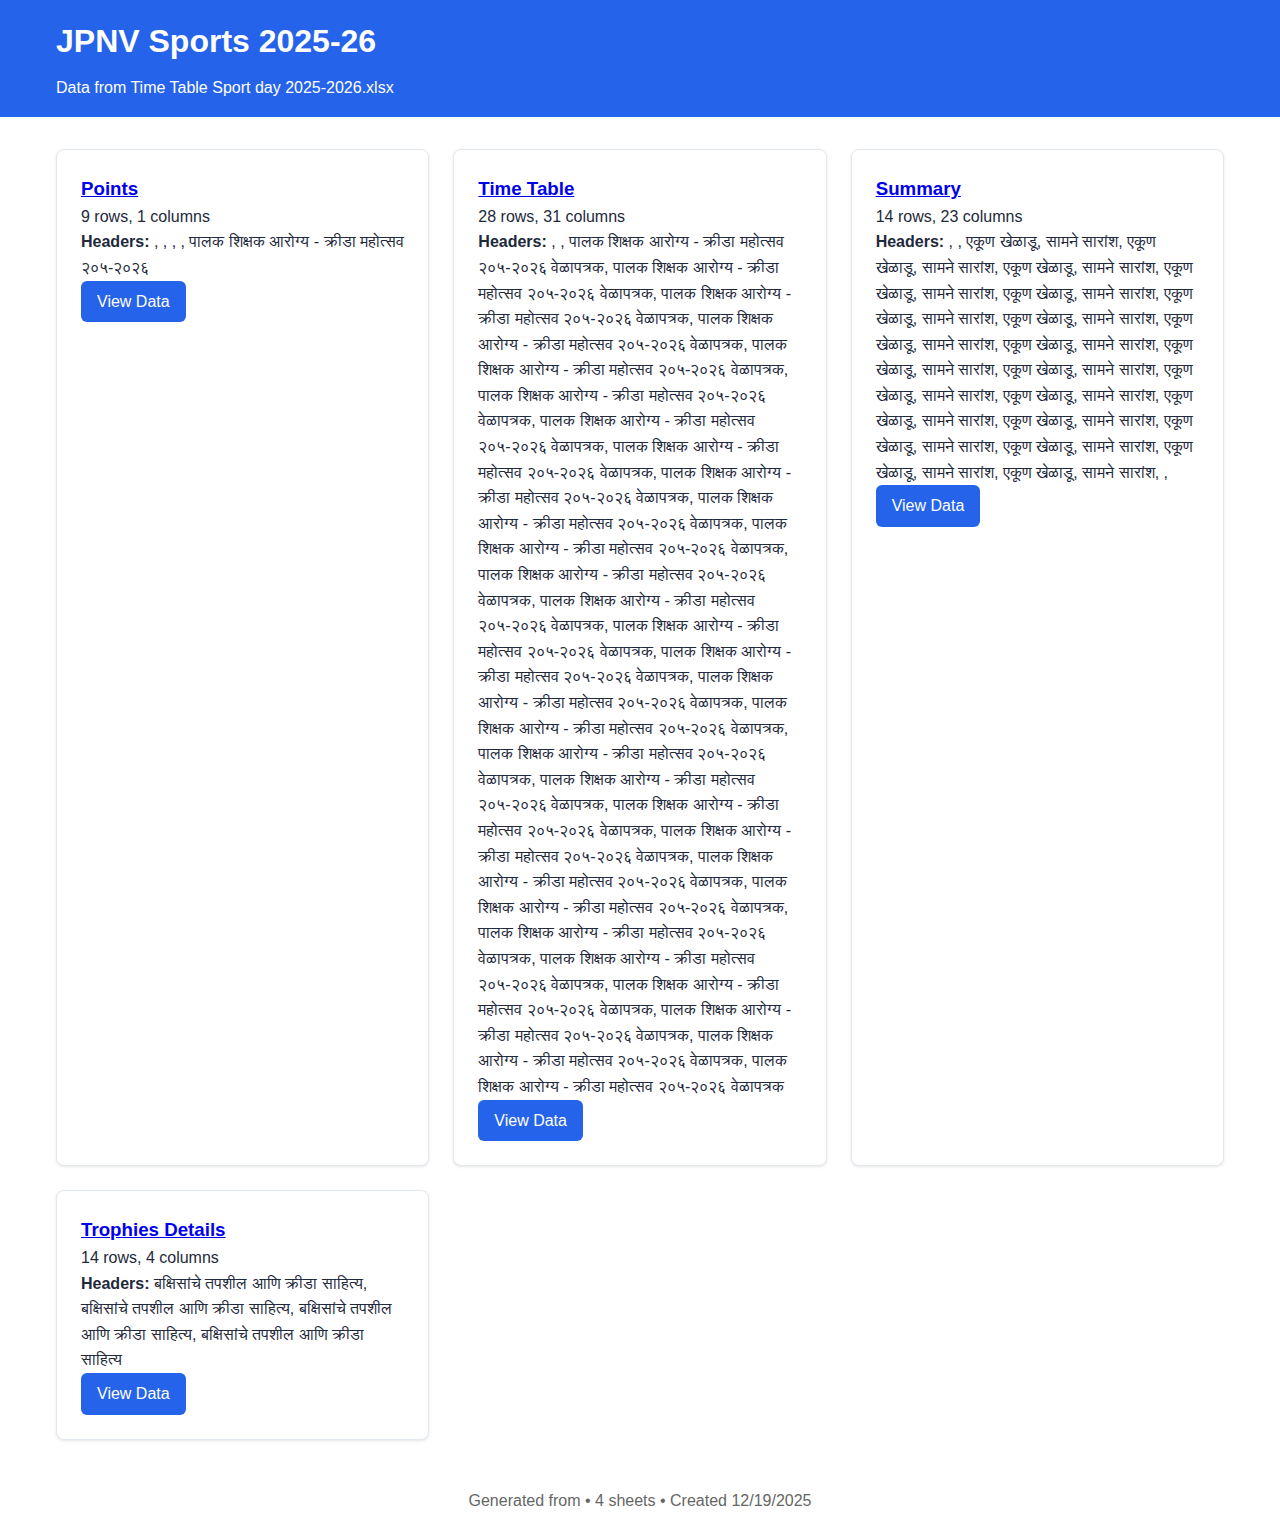
<file: index.html>
<!DOCTYPE html>
<html lang="en">
<head>
    <meta charset="UTF-8">
    <meta name="viewport" content="width=device-width, initial-scale=1.0">
    <title>JPNV Sports 2025-26</title>
    <link rel="stylesheet" href="assets/style.css">
    <link rel="manifest" href="manifest.json">
    
</head>
<body>

    <header>
        <div class="container">
            <h1>JPNV Sports 2025-26</h1>
            <p>Data from Time Table Sport day 2025-2026.xlsx</p>
            
        </div>
    </header>
    
    <div class="container" id="main-content">
        <div class="nav-grid">
            <div class="nav-card">
                <h3><a href="points.html">Points</a></h3>
                <p>9 rows, 1 columns</p>
                <p><strong>Headers:</strong> , , , , पालक शिक्षक आरोग्य - क्रीडा महोत्सव २०५-२०२६</p>
                <a href="points.html" class="btn">View Data</a>
            </div>
            <div class="nav-card">
                <h3><a href="time-table.html">Time Table</a></h3>
                <p>28 rows, 31 columns</p>
                <p><strong>Headers:</strong> , , पालक शिक्षक आरोग्य - क्रीडा महोत्सव २०५-२०२६
वेळापत्रक, पालक शिक्षक आरोग्य - क्रीडा महोत्सव २०५-२०२६
वेळापत्रक, पालक शिक्षक आरोग्य - क्रीडा महोत्सव २०५-२०२६
वेळापत्रक, पालक शिक्षक आरोग्य - क्रीडा महोत्सव २०५-२०२६
वेळापत्रक, पालक शिक्षक आरोग्य - क्रीडा महोत्सव २०५-२०२६
वेळापत्रक, पालक शिक्षक आरोग्य - क्रीडा महोत्सव २०५-२०२६
वेळापत्रक, पालक शिक्षक आरोग्य - क्रीडा महोत्सव २०५-२०२६
वेळापत्रक, पालक शिक्षक आरोग्य - क्रीडा महोत्सव २०५-२०२६
वेळापत्रक, पालक शिक्षक आरोग्य - क्रीडा महोत्सव २०५-२०२६
वेळापत्रक, पालक शिक्षक आरोग्य - क्रीडा महोत्सव २०५-२०२६
वेळापत्रक, पालक शिक्षक आरोग्य - क्रीडा महोत्सव २०५-२०२६
वेळापत्रक, पालक शिक्षक आरोग्य - क्रीडा महोत्सव २०५-२०२६
वेळापत्रक, पालक शिक्षक आरोग्य - क्रीडा महोत्सव २०५-२०२६
वेळापत्रक, पालक शिक्षक आरोग्य - क्रीडा महोत्सव २०५-२०२६
वेळापत्रक, पालक शिक्षक आरोग्य - क्रीडा महोत्सव २०५-२०२६
वेळापत्रक, पालक शिक्षक आरोग्य - क्रीडा महोत्सव २०५-२०२६
वेळापत्रक, पालक शिक्षक आरोग्य - क्रीडा महोत्सव २०५-२०२६
वेळापत्रक, पालक शिक्षक आरोग्य - क्रीडा महोत्सव २०५-२०२६
वेळापत्रक, पालक शिक्षक आरोग्य - क्रीडा महोत्सव २०५-२०२६
वेळापत्रक, पालक शिक्षक आरोग्य - क्रीडा महोत्सव २०५-२०२६
वेळापत्रक, पालक शिक्षक आरोग्य - क्रीडा महोत्सव २०५-२०२६
वेळापत्रक, पालक शिक्षक आरोग्य - क्रीडा महोत्सव २०५-२०२६
वेळापत्रक, पालक शिक्षक आरोग्य - क्रीडा महोत्सव २०५-२०२६
वेळापत्रक, पालक शिक्षक आरोग्य - क्रीडा महोत्सव २०५-२०२६
वेळापत्रक, पालक शिक्षक आरोग्य - क्रीडा महोत्सव २०५-२०२६
वेळापत्रक, पालक शिक्षक आरोग्य - क्रीडा महोत्सव २०५-२०२६
वेळापत्रक, पालक शिक्षक आरोग्य - क्रीडा महोत्सव २०५-२०२६
वेळापत्रक, पालक शिक्षक आरोग्य - क्रीडा महोत्सव २०५-२०२६
वेळापत्रक, पालक शिक्षक आरोग्य - क्रीडा महोत्सव २०५-२०२६
वेळापत्रक</p>
                <a href="time-table.html" class="btn">View Data</a>
            </div>
            <div class="nav-card">
                <h3><a href="summary.html">Summary</a></h3>
                <p>14 rows, 23 columns</p>
                <p><strong>Headers:</strong> , , एकूण खेळाडू, सामने सारांश, एकूण खेळाडू, सामने सारांश, एकूण खेळाडू, सामने सारांश, एकूण खेळाडू, सामने सारांश, एकूण खेळाडू, सामने सारांश, एकूण खेळाडू, सामने सारांश, एकूण खेळाडू, सामने सारांश, एकूण खेळाडू, सामने सारांश, एकूण खेळाडू, सामने सारांश, एकूण खेळाडू, सामने सारांश, एकूण खेळाडू, सामने सारांश, एकूण खेळाडू, सामने सारांश, एकूण खेळाडू, सामने सारांश, एकूण खेळाडू, सामने सारांश, एकूण खेळाडू, सामने सारांश, एकूण खेळाडू, सामने सारांश, एकूण खेळाडू, सामने सारांश, एकूण खेळाडू, सामने सारांश, एकूण खेळाडू, सामने सारांश, , </p>
                <a href="summary.html" class="btn">View Data</a>
            </div>
            <div class="nav-card">
                <h3><a href="trophies-details.html">Trophies Details</a></h3>
                <p>14 rows, 4 columns</p>
                <p><strong>Headers:</strong> बक्षिसांचे तपशील आणि क्रीडा साहित्य, बक्षिसांचे तपशील आणि क्रीडा साहित्य, बक्षिसांचे तपशील आणि क्रीडा साहित्य, बक्षिसांचे तपशील आणि क्रीडा साहित्य</p>
                <a href="trophies-details.html" class="btn">View Data</a>
            </div>
        </div>
        
        <footer style="margin-top: 3rem; text-align: center; color: #666;">
            <p>Generated from  • 4 sheets • Created 12/19/2025</p>
        </footer>
    </div>
    
    <script src="assets/script.js"></script>
</body>
</html>
</file>
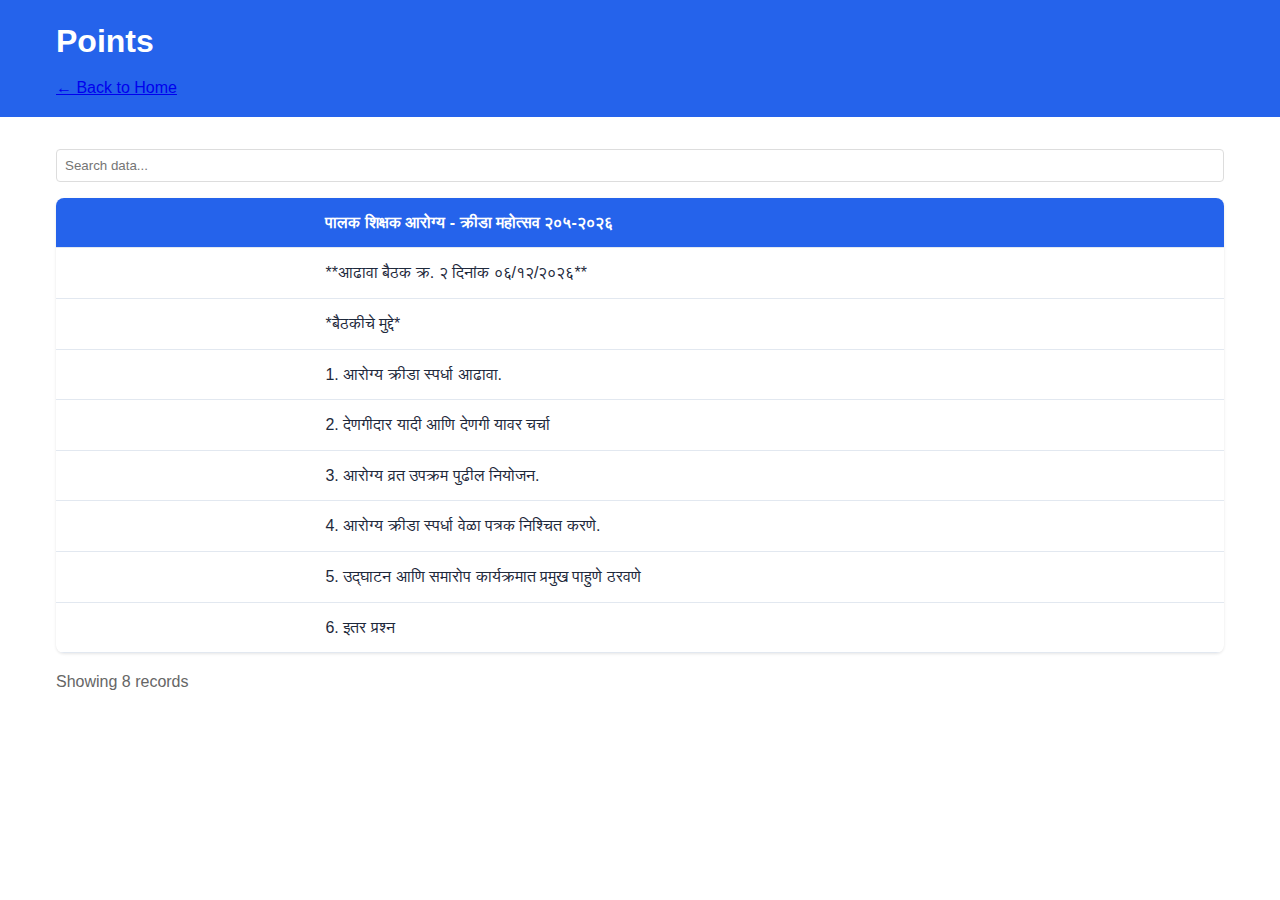
<file: points.html>
<!DOCTYPE html>
<html lang="en">
<head>
    <meta charset="UTF-8">
    <meta name="viewport" content="width=device-width, initial-scale=1.0">
    <title>Points</title>
    <link rel="stylesheet" href="assets/style.css">
    
</head>
<body>

    <header>
        <div class="container">
            <h1>Points</h1>
            <p><a href="index.html">← Back to Home</a></p>
            
        </div>
    </header>
    
    <div class="container" id="main-content">
        <div style="margin-bottom: 1rem;">
            <input type="text" id="search" placeholder="Search data..." style="width: 100%; padding: 0.5rem; border: 1px solid #ddd; border-radius: 4px;">
        </div>
        
        <table class="data-table" id="dataTable">
            <thead>
                <tr>
                    <th></th>
                    <th></th>
                    <th></th>
                    <th></th>
                    <th>पालक शिक्षक आरोग्य - क्रीडा महोत्सव २०५-२०२६</th>
                </tr>
            </thead>
            <tbody>
                <tr>
                    <td></td>
                    <td></td>
                    <td></td>
                    <td></td>
                    <td>**आढावा  बैठक क्र. २  दिनांक ०६/१२/२०२६**</td>
                </tr>
                <tr>
                    <td></td>
                    <td></td>
                    <td></td>
                    <td></td>
                    <td>*बैठकीचे मुद्दे*</td>
                </tr>
                <tr>
                    <td></td>
                    <td></td>
                    <td></td>
                    <td></td>
                    <td>1. आरोग्य क्रीडा स्पर्धा आढावा. </td>
                </tr>
                <tr>
                    <td></td>
                    <td></td>
                    <td></td>
                    <td></td>
                    <td>2. देणगीदार यादी आणि देणगी यावर चर्चा </td>
                </tr>
                <tr>
                    <td></td>
                    <td></td>
                    <td></td>
                    <td></td>
                    <td>3. आरोग्य व्रत उपक्रम पुढील नियोजन.</td>
                </tr>
                <tr>
                    <td></td>
                    <td></td>
                    <td></td>
                    <td></td>
                    <td>4. आरोग्य क्रीडा स्पर्धा वेळा पत्रक निश्चित करणे. </td>
                </tr>
                <tr>
                    <td></td>
                    <td></td>
                    <td></td>
                    <td></td>
                    <td>5. उद्घाटन आणि समारोप कार्यक्रमात प्रमुख पाहुणे ठरवणे</td>
                </tr>
                <tr>
                    <td></td>
                    <td></td>
                    <td></td>
                    <td></td>
                    <td>6. इतर प्रश्न</td>
                </tr>
            </tbody>
        </table>
        
        <p style="margin-top: 1rem; color: #666;">
            Showing 8 records
        </p>
    </div>
    
    <script src="assets/script.js"></script>
    <script>searchTable('search', 'dataTable');</script>
</body>
</html>
</file>
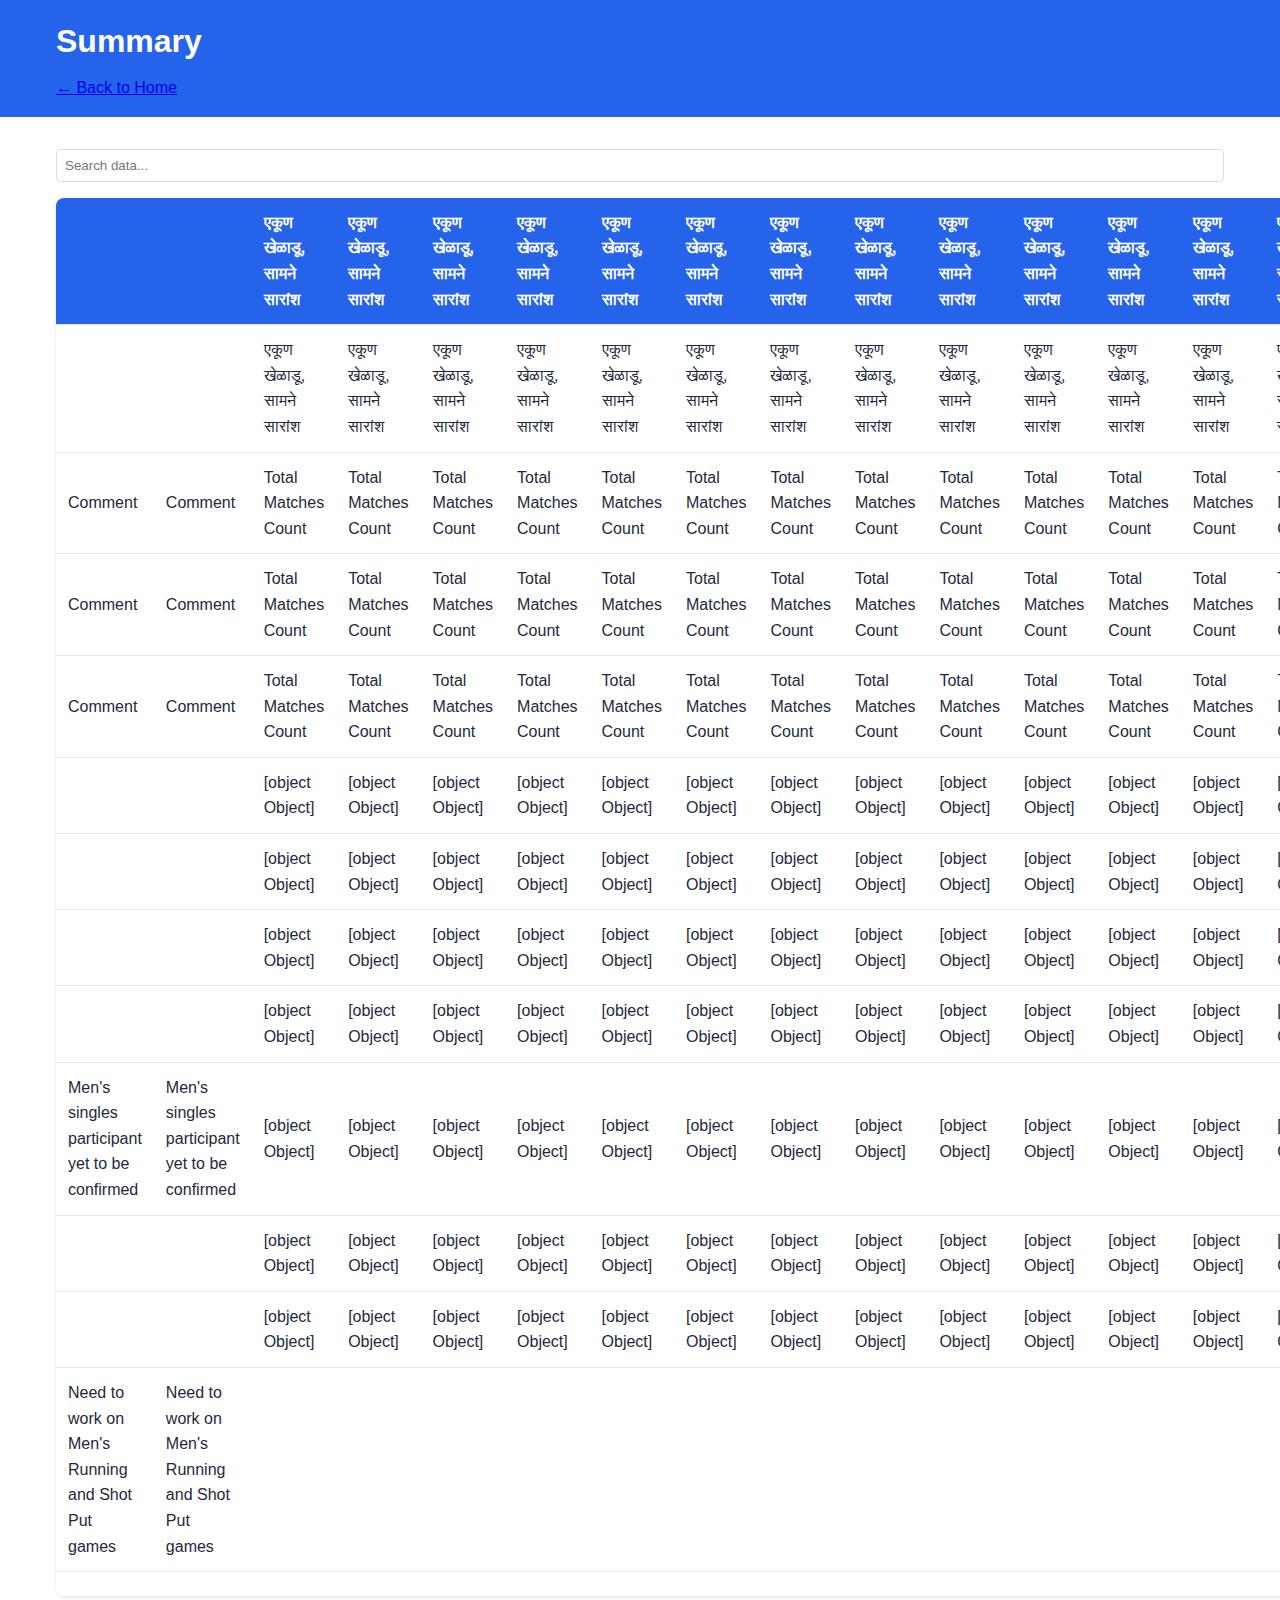
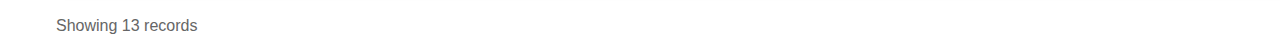
<file: summary.html>
<!DOCTYPE html>
<html lang="en">
<head>
    <meta charset="UTF-8">
    <meta name="viewport" content="width=device-width, initial-scale=1.0">
    <title>Summary</title>
    <link rel="stylesheet" href="assets/style.css">
    
</head>
<body>

    <header>
        <div class="container">
            <h1>Summary</h1>
            <p><a href="index.html">← Back to Home</a></p>
            
        </div>
    </header>
    
    <div class="container" id="main-content">
        <div style="margin-bottom: 1rem;">
            <input type="text" id="search" placeholder="Search data..." style="width: 100%; padding: 0.5rem; border: 1px solid #ddd; border-radius: 4px;">
        </div>
        
        <table class="data-table" id="dataTable">
            <thead>
                <tr>
                    <th></th>
                    <th></th>
                    <th>एकूण खेळाडू, सामने सारांश</th>
                    <th>एकूण खेळाडू, सामने सारांश</th>
                    <th>एकूण खेळाडू, सामने सारांश</th>
                    <th>एकूण खेळाडू, सामने सारांश</th>
                    <th>एकूण खेळाडू, सामने सारांश</th>
                    <th>एकूण खेळाडू, सामने सारांश</th>
                    <th>एकूण खेळाडू, सामने सारांश</th>
                    <th>एकूण खेळाडू, सामने सारांश</th>
                    <th>एकूण खेळाडू, सामने सारांश</th>
                    <th>एकूण खेळाडू, सामने सारांश</th>
                    <th>एकूण खेळाडू, सामने सारांश</th>
                    <th>एकूण खेळाडू, सामने सारांश</th>
                    <th>एकूण खेळाडू, सामने सारांश</th>
                    <th>एकूण खेळाडू, सामने सारांश</th>
                    <th>एकूण खेळाडू, सामने सारांश</th>
                    <th>एकूण खेळाडू, सामने सारांश</th>
                    <th>एकूण खेळाडू, सामने सारांश</th>
                    <th>एकूण खेळाडू, सामने सारांश</th>
                    <th>एकूण खेळाडू, सामने सारांश</th>
                    <th></th>
                    <th></th>
                </tr>
            </thead>
            <tbody>
                <tr>
                    <td></td>
                    <td></td>
                    <td>एकूण खेळाडू, सामने सारांश</td>
                    <td>एकूण खेळाडू, सामने सारांश</td>
                    <td>एकूण खेळाडू, सामने सारांश</td>
                    <td>एकूण खेळाडू, सामने सारांश</td>
                    <td>एकूण खेळाडू, सामने सारांश</td>
                    <td>एकूण खेळाडू, सामने सारांश</td>
                    <td>एकूण खेळाडू, सामने सारांश</td>
                    <td>एकूण खेळाडू, सामने सारांश</td>
                    <td>एकूण खेळाडू, सामने सारांश</td>
                    <td>एकूण खेळाडू, सामने सारांश</td>
                    <td>एकूण खेळाडू, सामने सारांश</td>
                    <td>एकूण खेळाडू, सामने सारांश</td>
                    <td>एकूण खेळाडू, सामने सारांश</td>
                    <td>एकूण खेळाडू, सामने सारांश</td>
                    <td>एकूण खेळाडू, सामने सारांश</td>
                    <td>एकूण खेळाडू, सामने सारांश</td>
                    <td>एकूण खेळाडू, सामने सारांश</td>
                    <td>एकूण खेळाडू, सामने सारांश</td>
                    <td>एकूण खेळाडू, सामने सारांश</td>
                    <td></td>
                    <td></td>
                </tr>
                <tr>
                    <td>Comment</td>
                    <td>Comment</td>
                    <td>Total Matches Count</td>
                    <td>Total Matches Count</td>
                    <td>Total Matches Count</td>
                    <td>Total Matches Count</td>
                    <td>Total Matches Count</td>
                    <td>Total Matches Count</td>
                    <td>Total Matches Count</td>
                    <td>Total Matches Count</td>
                    <td>Total Matches Count</td>
                    <td>Total Matches Count</td>
                    <td>Total Matches Count</td>
                    <td>Total Matches Count</td>
                    <td>Total Matches Count</td>
                    <td>Total Matches Count</td>
                    <td>Total Matches Count</td>
                    <td>Total Matches Count</td>
                    <td>Total Matches Count</td>
                    <td>Total Matches Count</td>
                    <td>Total Matches Count</td>
                    <td>Comment</td>
                    <td>Comment</td>
                </tr>
                <tr>
                    <td>Comment</td>
                    <td>Comment</td>
                    <td>Total Matches Count</td>
                    <td>Total Matches Count</td>
                    <td>Total Matches Count</td>
                    <td>Total Matches Count</td>
                    <td>Total Matches Count</td>
                    <td>Total Matches Count</td>
                    <td>Total Matches Count</td>
                    <td>Total Matches Count</td>
                    <td>Total Matches Count</td>
                    <td>Total Matches Count</td>
                    <td>Total Matches Count</td>
                    <td>Total Matches Count</td>
                    <td>Total Matches Count</td>
                    <td>Total Matches Count</td>
                    <td>Total Matches Count</td>
                    <td>Total Matches Count</td>
                    <td>Total Matches Count</td>
                    <td>Total Matches Count</td>
                    <td>Total Matches Count</td>
                    <td>Comment</td>
                    <td>Comment</td>
                </tr>
                <tr>
                    <td>Comment</td>
                    <td>Comment</td>
                    <td>Total Matches Count</td>
                    <td>Total Matches Count</td>
                    <td>Total Matches Count</td>
                    <td>Total Matches Count</td>
                    <td>Total Matches Count</td>
                    <td>Total Matches Count</td>
                    <td>Total Matches Count</td>
                    <td>Total Matches Count</td>
                    <td>Total Matches Count</td>
                    <td>Total Matches Count</td>
                    <td>Total Matches Count</td>
                    <td>Total Matches Count</td>
                    <td>Total Matches Count</td>
                    <td>Total Matches Count</td>
                    <td>Total Matches Count</td>
                    <td>Total Matches Count</td>
                    <td>Total Matches Count</td>
                    <td>Total Matches Count</td>
                    <td>Total Matches Count</td>
                    <td>Comment</td>
                    <td>Comment</td>
                </tr>
                <tr>
                    <td></td>
                    <td></td>
                    <td>[object Object]</td>
                    <td>[object Object]</td>
                    <td>[object Object]</td>
                    <td>[object Object]</td>
                    <td>[object Object]</td>
                    <td>[object Object]</td>
                    <td>[object Object]</td>
                    <td>[object Object]</td>
                    <td>[object Object]</td>
                    <td>[object Object]</td>
                    <td>[object Object]</td>
                    <td>[object Object]</td>
                    <td>[object Object]</td>
                    <td>[object Object]</td>
                    <td>[object Object]</td>
                    <td>[object Object]</td>
                    <td>[object Object]</td>
                    <td>[object Object]</td>
                    <td>[object Object]</td>
                    <td></td>
                    <td></td>
                </tr>
                <tr>
                    <td></td>
                    <td></td>
                    <td>[object Object]</td>
                    <td>[object Object]</td>
                    <td>[object Object]</td>
                    <td>[object Object]</td>
                    <td>[object Object]</td>
                    <td>[object Object]</td>
                    <td>[object Object]</td>
                    <td>[object Object]</td>
                    <td>[object Object]</td>
                    <td>[object Object]</td>
                    <td>[object Object]</td>
                    <td>[object Object]</td>
                    <td>[object Object]</td>
                    <td>[object Object]</td>
                    <td>[object Object]</td>
                    <td>[object Object]</td>
                    <td>[object Object]</td>
                    <td>[object Object]</td>
                    <td>[object Object]</td>
                    <td></td>
                    <td></td>
                </tr>
                <tr>
                    <td></td>
                    <td></td>
                    <td>[object Object]</td>
                    <td>[object Object]</td>
                    <td>[object Object]</td>
                    <td>[object Object]</td>
                    <td>[object Object]</td>
                    <td>[object Object]</td>
                    <td>[object Object]</td>
                    <td>[object Object]</td>
                    <td>[object Object]</td>
                    <td>[object Object]</td>
                    <td>[object Object]</td>
                    <td>[object Object]</td>
                    <td>[object Object]</td>
                    <td>[object Object]</td>
                    <td>[object Object]</td>
                    <td>[object Object]</td>
                    <td>[object Object]</td>
                    <td>[object Object]</td>
                    <td>[object Object]</td>
                    <td></td>
                    <td></td>
                </tr>
                <tr>
                    <td></td>
                    <td></td>
                    <td>[object Object]</td>
                    <td>[object Object]</td>
                    <td>[object Object]</td>
                    <td>[object Object]</td>
                    <td>[object Object]</td>
                    <td>[object Object]</td>
                    <td>[object Object]</td>
                    <td>[object Object]</td>
                    <td>[object Object]</td>
                    <td>[object Object]</td>
                    <td>[object Object]</td>
                    <td>[object Object]</td>
                    <td>[object Object]</td>
                    <td>[object Object]</td>
                    <td>[object Object]</td>
                    <td>[object Object]</td>
                    <td>[object Object]</td>
                    <td>[object Object]</td>
                    <td>[object Object]</td>
                    <td></td>
                    <td></td>
                </tr>
                <tr>
                    <td>Men&#x27;s singles participant yet to be confirmed</td>
                    <td>Men&#x27;s singles participant yet to be confirmed</td>
                    <td>[object Object]</td>
                    <td>[object Object]</td>
                    <td>[object Object]</td>
                    <td>[object Object]</td>
                    <td>[object Object]</td>
                    <td>[object Object]</td>
                    <td>[object Object]</td>
                    <td>[object Object]</td>
                    <td>[object Object]</td>
                    <td>[object Object]</td>
                    <td>[object Object]</td>
                    <td>[object Object]</td>
                    <td>[object Object]</td>
                    <td>[object Object]</td>
                    <td>[object Object]</td>
                    <td>[object Object]</td>
                    <td>[object Object]</td>
                    <td>[object Object]</td>
                    <td>[object Object]</td>
                    <td>Men&#x27;s singles participant yet to be confirmed</td>
                    <td>Men&#x27;s singles participant yet to be confirmed</td>
                </tr>
                <tr>
                    <td></td>
                    <td></td>
                    <td>[object Object]</td>
                    <td>[object Object]</td>
                    <td>[object Object]</td>
                    <td>[object Object]</td>
                    <td>[object Object]</td>
                    <td>[object Object]</td>
                    <td>[object Object]</td>
                    <td>[object Object]</td>
                    <td>[object Object]</td>
                    <td>[object Object]</td>
                    <td>[object Object]</td>
                    <td>[object Object]</td>
                    <td>[object Object]</td>
                    <td>[object Object]</td>
                    <td>[object Object]</td>
                    <td>[object Object]</td>
                    <td>[object Object]</td>
                    <td>[object Object]</td>
                    <td>[object Object]</td>
                    <td></td>
                    <td></td>
                </tr>
                <tr>
                    <td></td>
                    <td></td>
                    <td>[object Object]</td>
                    <td>[object Object]</td>
                    <td>[object Object]</td>
                    <td>[object Object]</td>
                    <td>[object Object]</td>
                    <td>[object Object]</td>
                    <td>[object Object]</td>
                    <td>[object Object]</td>
                    <td>[object Object]</td>
                    <td>[object Object]</td>
                    <td>[object Object]</td>
                    <td>[object Object]</td>
                    <td>[object Object]</td>
                    <td>[object Object]</td>
                    <td>[object Object]</td>
                    <td>[object Object]</td>
                    <td>[object Object]</td>
                    <td>[object Object]</td>
                    <td>[object Object]</td>
                    <td></td>
                    <td></td>
                </tr>
                <tr>
                    <td>Need to work on Men&#x27;s Running and Shot Put games</td>
                    <td>Need to work on Men&#x27;s Running and Shot Put games</td>
                    <td></td>
                    <td></td>
                    <td></td>
                    <td></td>
                    <td></td>
                    <td></td>
                    <td></td>
                    <td></td>
                    <td></td>
                    <td></td>
                    <td></td>
                    <td></td>
                    <td></td>
                    <td></td>
                    <td></td>
                    <td></td>
                    <td></td>
                    <td></td>
                    <td></td>
                    <td>Need to work on Men&#x27;s Running and Shot Put games</td>
                    <td>Need to work on Men&#x27;s Running and Shot Put games</td>
                </tr>
                <tr>
                    <td></td>
                    <td></td>
                    <td></td>
                    <td></td>
                    <td></td>
                    <td></td>
                    <td></td>
                    <td></td>
                    <td></td>
                    <td></td>
                    <td></td>
                    <td></td>
                    <td></td>
                    <td></td>
                    <td></td>
                    <td></td>
                    <td></td>
                    <td></td>
                    <td></td>
                    <td></td>
                    <td></td>
                    <td></td>
                    <td></td>
                </tr>
            </tbody>
        </table>
        
        <p style="margin-top: 1rem; color: #666;">
            Showing 13 records
        </p>
    </div>
    
    <script src="assets/script.js"></script>
    <script>searchTable('search', 'dataTable');</script>
</body>
</html>
</file>
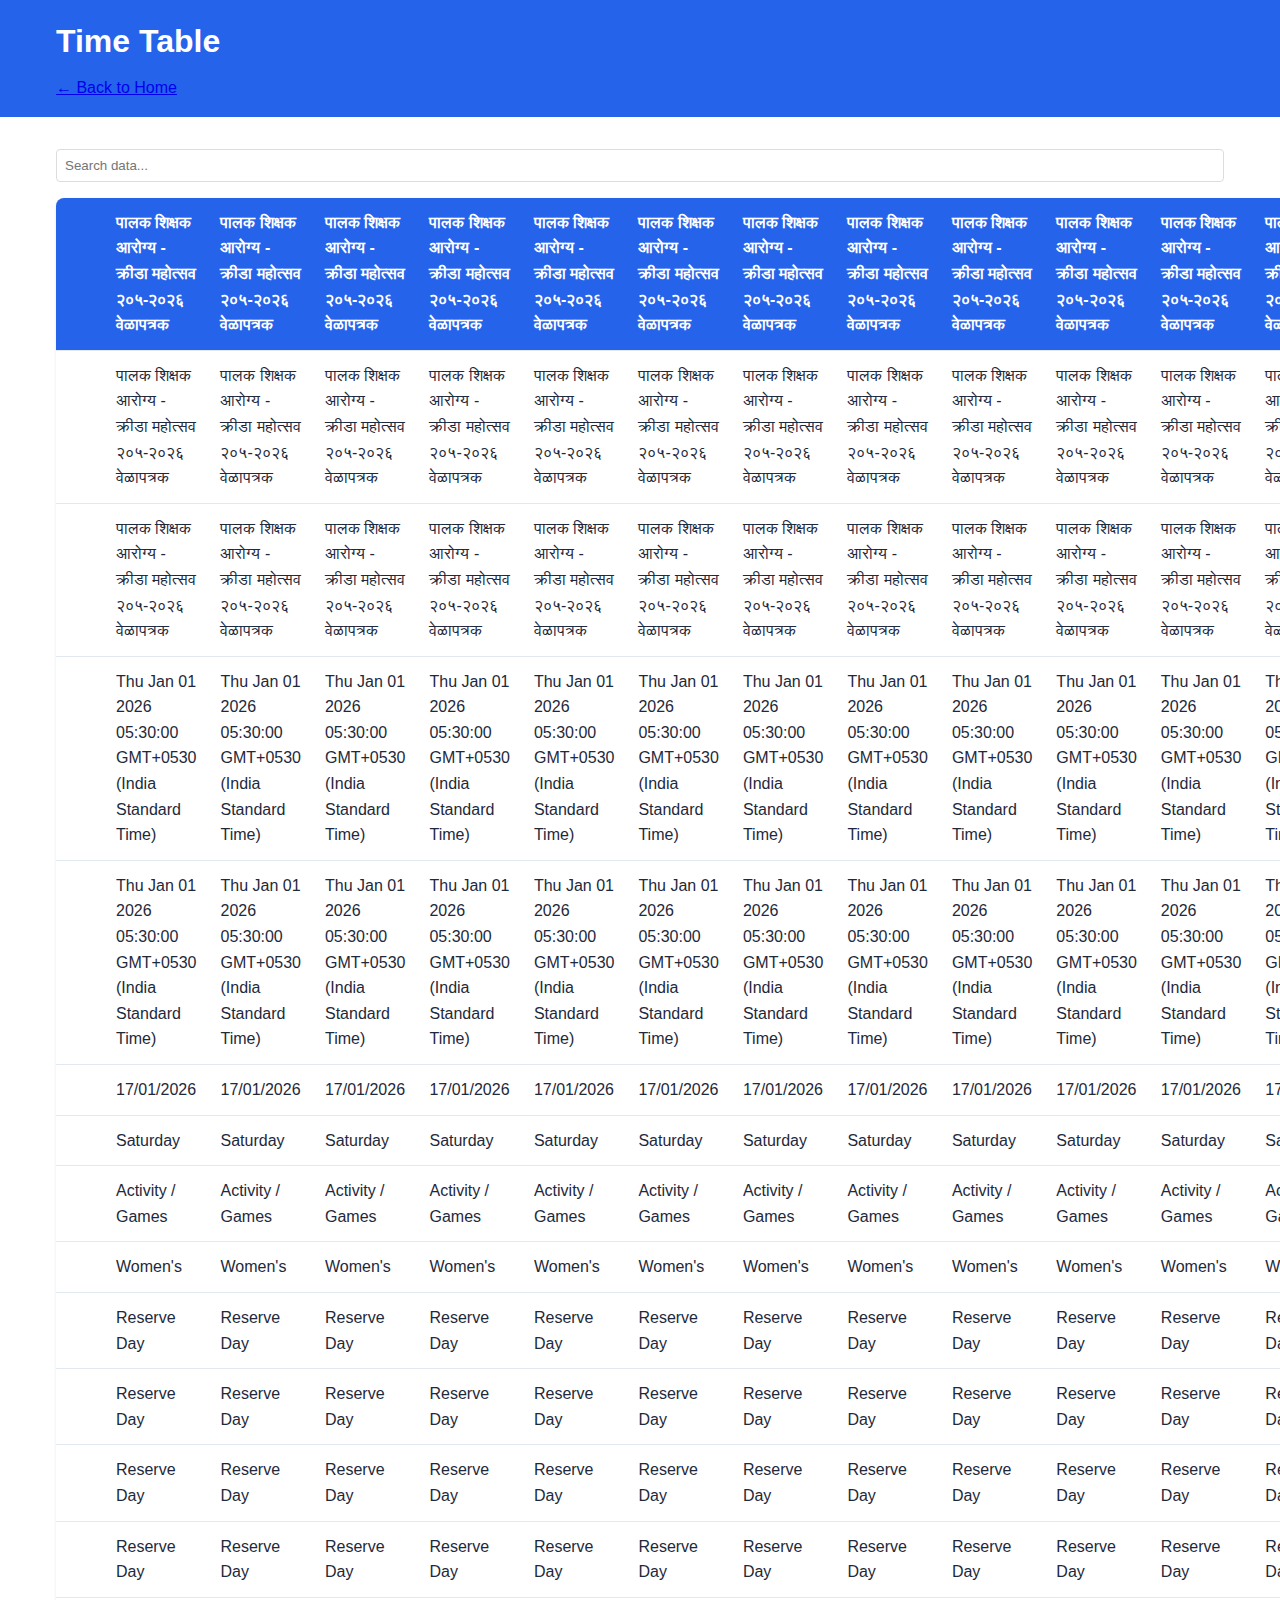
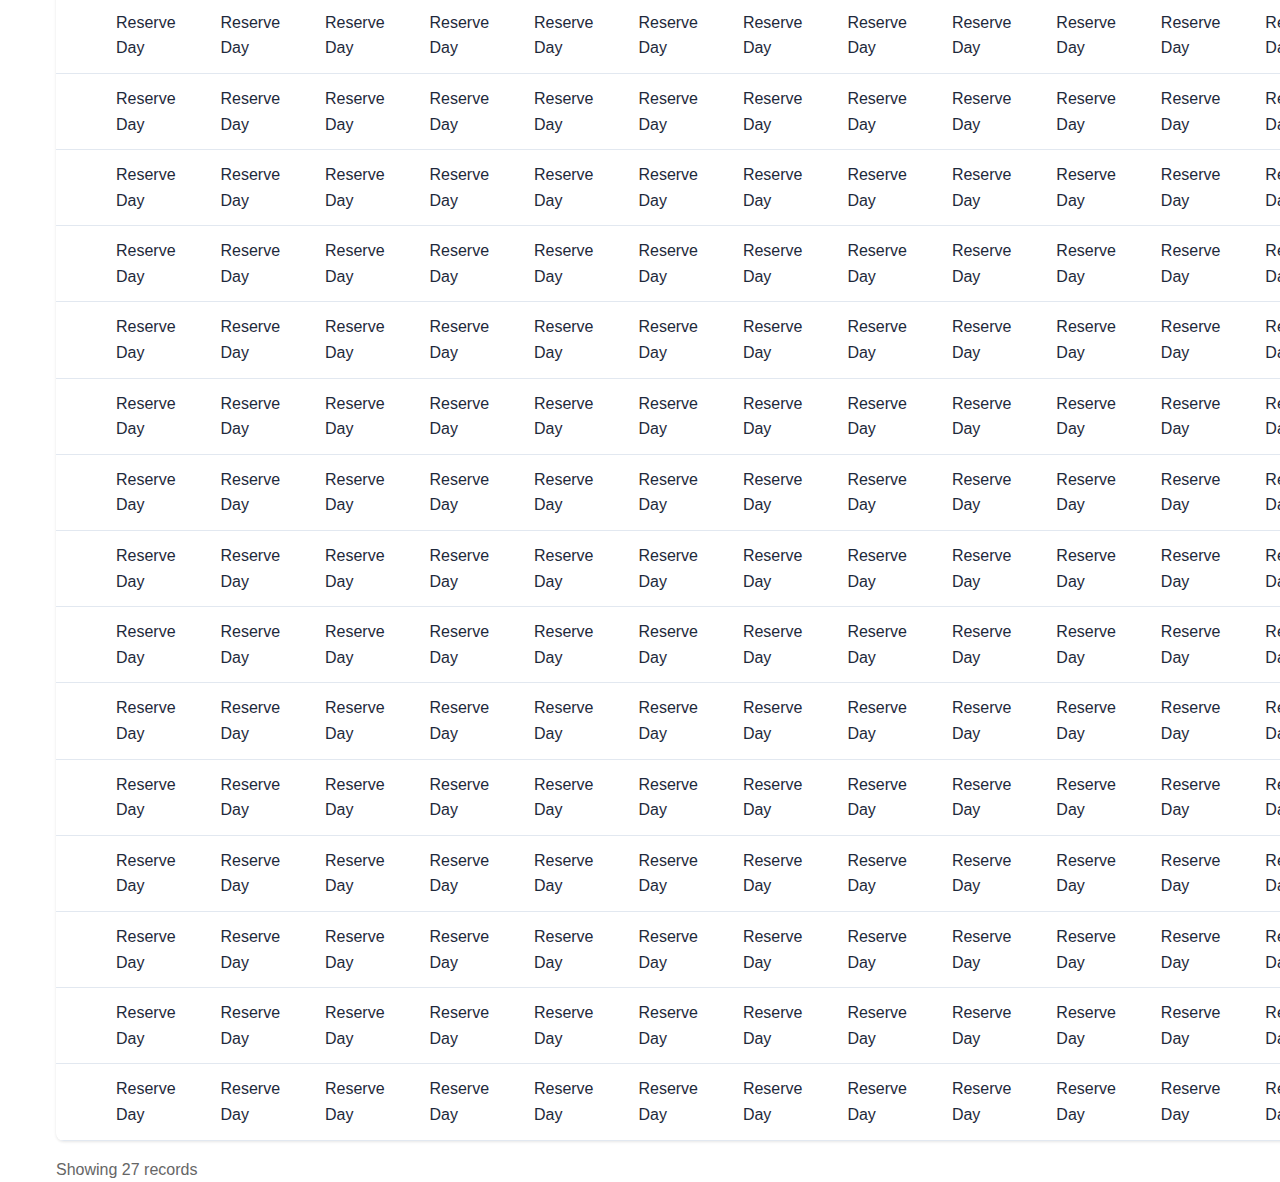
<file: time-table.html>
<!DOCTYPE html>
<html lang="en">
<head>
    <meta charset="UTF-8">
    <meta name="viewport" content="width=device-width, initial-scale=1.0">
    <title>Time Table</title>
    <link rel="stylesheet" href="assets/style.css">
    
</head>
<body>

    <header>
        <div class="container">
            <h1>Time Table</h1>
            <p><a href="index.html">← Back to Home</a></p>
            
        </div>
    </header>
    
    <div class="container" id="main-content">
        <div style="margin-bottom: 1rem;">
            <input type="text" id="search" placeholder="Search data..." style="width: 100%; padding: 0.5rem; border: 1px solid #ddd; border-radius: 4px;">
        </div>
        
        <table class="data-table" id="dataTable">
            <thead>
                <tr>
                    <th></th>
                    <th></th>
                    <th>पालक शिक्षक आरोग्य - क्रीडा महोत्सव २०५-२०२६
वेळापत्रक</th>
                    <th>पालक शिक्षक आरोग्य - क्रीडा महोत्सव २०५-२०२६
वेळापत्रक</th>
                    <th>पालक शिक्षक आरोग्य - क्रीडा महोत्सव २०५-२०२६
वेळापत्रक</th>
                    <th>पालक शिक्षक आरोग्य - क्रीडा महोत्सव २०५-२०२६
वेळापत्रक</th>
                    <th>पालक शिक्षक आरोग्य - क्रीडा महोत्सव २०५-२०२६
वेळापत्रक</th>
                    <th>पालक शिक्षक आरोग्य - क्रीडा महोत्सव २०५-२०२६
वेळापत्रक</th>
                    <th>पालक शिक्षक आरोग्य - क्रीडा महोत्सव २०५-२०२६
वेळापत्रक</th>
                    <th>पालक शिक्षक आरोग्य - क्रीडा महोत्सव २०५-२०२६
वेळापत्रक</th>
                    <th>पालक शिक्षक आरोग्य - क्रीडा महोत्सव २०५-२०२६
वेळापत्रक</th>
                    <th>पालक शिक्षक आरोग्य - क्रीडा महोत्सव २०५-२०२६
वेळापत्रक</th>
                    <th>पालक शिक्षक आरोग्य - क्रीडा महोत्सव २०५-२०२६
वेळापत्रक</th>
                    <th>पालक शिक्षक आरोग्य - क्रीडा महोत्सव २०५-२०२६
वेळापत्रक</th>
                    <th>पालक शिक्षक आरोग्य - क्रीडा महोत्सव २०५-२०२६
वेळापत्रक</th>
                    <th>पालक शिक्षक आरोग्य - क्रीडा महोत्सव २०५-२०२६
वेळापत्रक</th>
                    <th>पालक शिक्षक आरोग्य - क्रीडा महोत्सव २०५-२०२६
वेळापत्रक</th>
                    <th>पालक शिक्षक आरोग्य - क्रीडा महोत्सव २०५-२०२६
वेळापत्रक</th>
                    <th>पालक शिक्षक आरोग्य - क्रीडा महोत्सव २०५-२०२६
वेळापत्रक</th>
                    <th>पालक शिक्षक आरोग्य - क्रीडा महोत्सव २०५-२०२६
वेळापत्रक</th>
                    <th>पालक शिक्षक आरोग्य - क्रीडा महोत्सव २०५-२०२६
वेळापत्रक</th>
                    <th>पालक शिक्षक आरोग्य - क्रीडा महोत्सव २०५-२०२६
वेळापत्रक</th>
                    <th>पालक शिक्षक आरोग्य - क्रीडा महोत्सव २०५-२०२६
वेळापत्रक</th>
                    <th>पालक शिक्षक आरोग्य - क्रीडा महोत्सव २०५-२०२६
वेळापत्रक</th>
                    <th>पालक शिक्षक आरोग्य - क्रीडा महोत्सव २०५-२०२६
वेळापत्रक</th>
                    <th>पालक शिक्षक आरोग्य - क्रीडा महोत्सव २०५-२०२६
वेळापत्रक</th>
                    <th>पालक शिक्षक आरोग्य - क्रीडा महोत्सव २०५-२०२६
वेळापत्रक</th>
                    <th>पालक शिक्षक आरोग्य - क्रीडा महोत्सव २०५-२०२६
वेळापत्रक</th>
                    <th>पालक शिक्षक आरोग्य - क्रीडा महोत्सव २०५-२०२६
वेळापत्रक</th>
                    <th>पालक शिक्षक आरोग्य - क्रीडा महोत्सव २०५-२०२६
वेळापत्रक</th>
                    <th>पालक शिक्षक आरोग्य - क्रीडा महोत्सव २०५-२०२६
वेळापत्रक</th>
                </tr>
            </thead>
            <tbody>
                <tr>
                    <td></td>
                    <td></td>
                    <td>पालक शिक्षक आरोग्य - क्रीडा महोत्सव २०५-२०२६
वेळापत्रक</td>
                    <td>पालक शिक्षक आरोग्य - क्रीडा महोत्सव २०५-२०२६
वेळापत्रक</td>
                    <td>पालक शिक्षक आरोग्य - क्रीडा महोत्सव २०५-२०२६
वेळापत्रक</td>
                    <td>पालक शिक्षक आरोग्य - क्रीडा महोत्सव २०५-२०२६
वेळापत्रक</td>
                    <td>पालक शिक्षक आरोग्य - क्रीडा महोत्सव २०५-२०२६
वेळापत्रक</td>
                    <td>पालक शिक्षक आरोग्य - क्रीडा महोत्सव २०५-२०२६
वेळापत्रक</td>
                    <td>पालक शिक्षक आरोग्य - क्रीडा महोत्सव २०५-२०२६
वेळापत्रक</td>
                    <td>पालक शिक्षक आरोग्य - क्रीडा महोत्सव २०५-२०२६
वेळापत्रक</td>
                    <td>पालक शिक्षक आरोग्य - क्रीडा महोत्सव २०५-२०२६
वेळापत्रक</td>
                    <td>पालक शिक्षक आरोग्य - क्रीडा महोत्सव २०५-२०२६
वेळापत्रक</td>
                    <td>पालक शिक्षक आरोग्य - क्रीडा महोत्सव २०५-२०२६
वेळापत्रक</td>
                    <td>पालक शिक्षक आरोग्य - क्रीडा महोत्सव २०५-२०२६
वेळापत्रक</td>
                    <td>पालक शिक्षक आरोग्य - क्रीडा महोत्सव २०५-२०२६
वेळापत्रक</td>
                    <td>पालक शिक्षक आरोग्य - क्रीडा महोत्सव २०५-२०२६
वेळापत्रक</td>
                    <td>पालक शिक्षक आरोग्य - क्रीडा महोत्सव २०५-२०२६
वेळापत्रक</td>
                    <td>पालक शिक्षक आरोग्य - क्रीडा महोत्सव २०५-२०२६
वेळापत्रक</td>
                    <td>पालक शिक्षक आरोग्य - क्रीडा महोत्सव २०५-२०२६
वेळापत्रक</td>
                    <td>पालक शिक्षक आरोग्य - क्रीडा महोत्सव २०५-२०२६
वेळापत्रक</td>
                    <td>पालक शिक्षक आरोग्य - क्रीडा महोत्सव २०५-२०२६
वेळापत्रक</td>
                    <td>पालक शिक्षक आरोग्य - क्रीडा महोत्सव २०५-२०२६
वेळापत्रक</td>
                    <td>पालक शिक्षक आरोग्य - क्रीडा महोत्सव २०५-२०२६
वेळापत्रक</td>
                    <td>पालक शिक्षक आरोग्य - क्रीडा महोत्सव २०५-२०२६
वेळापत्रक</td>
                    <td>पालक शिक्षक आरोग्य - क्रीडा महोत्सव २०५-२०२६
वेळापत्रक</td>
                    <td>पालक शिक्षक आरोग्य - क्रीडा महोत्सव २०५-२०२६
वेळापत्रक</td>
                    <td>पालक शिक्षक आरोग्य - क्रीडा महोत्सव २०५-२०२६
वेळापत्रक</td>
                    <td>पालक शिक्षक आरोग्य - क्रीडा महोत्सव २०५-२०२६
वेळापत्रक</td>
                    <td>पालक शिक्षक आरोग्य - क्रीडा महोत्सव २०५-२०२६
वेळापत्रक</td>
                    <td>पालक शिक्षक आरोग्य - क्रीडा महोत्सव २०५-२०२६
वेळापत्रक</td>
                    <td>पालक शिक्षक आरोग्य - क्रीडा महोत्सव २०५-२०२६
वेळापत्रक</td>
                </tr>
                <tr>
                    <td></td>
                    <td></td>
                    <td>पालक शिक्षक आरोग्य - क्रीडा महोत्सव २०५-२०२६
वेळापत्रक</td>
                    <td>पालक शिक्षक आरोग्य - क्रीडा महोत्सव २०५-२०२६
वेळापत्रक</td>
                    <td>पालक शिक्षक आरोग्य - क्रीडा महोत्सव २०५-२०२६
वेळापत्रक</td>
                    <td>पालक शिक्षक आरोग्य - क्रीडा महोत्सव २०५-२०२६
वेळापत्रक</td>
                    <td>पालक शिक्षक आरोग्य - क्रीडा महोत्सव २०५-२०२६
वेळापत्रक</td>
                    <td>पालक शिक्षक आरोग्य - क्रीडा महोत्सव २०५-२०२६
वेळापत्रक</td>
                    <td>पालक शिक्षक आरोग्य - क्रीडा महोत्सव २०५-२०२६
वेळापत्रक</td>
                    <td>पालक शिक्षक आरोग्य - क्रीडा महोत्सव २०५-२०२६
वेळापत्रक</td>
                    <td>पालक शिक्षक आरोग्य - क्रीडा महोत्सव २०५-२०२६
वेळापत्रक</td>
                    <td>पालक शिक्षक आरोग्य - क्रीडा महोत्सव २०५-२०२६
वेळापत्रक</td>
                    <td>पालक शिक्षक आरोग्य - क्रीडा महोत्सव २०५-२०२६
वेळापत्रक</td>
                    <td>पालक शिक्षक आरोग्य - क्रीडा महोत्सव २०५-२०२६
वेळापत्रक</td>
                    <td>पालक शिक्षक आरोग्य - क्रीडा महोत्सव २०५-२०२६
वेळापत्रक</td>
                    <td>पालक शिक्षक आरोग्य - क्रीडा महोत्सव २०५-२०२६
वेळापत्रक</td>
                    <td>पालक शिक्षक आरोग्य - क्रीडा महोत्सव २०५-२०२६
वेळापत्रक</td>
                    <td>पालक शिक्षक आरोग्य - क्रीडा महोत्सव २०५-२०२६
वेळापत्रक</td>
                    <td>पालक शिक्षक आरोग्य - क्रीडा महोत्सव २०५-२०२६
वेळापत्रक</td>
                    <td>पालक शिक्षक आरोग्य - क्रीडा महोत्सव २०५-२०२६
वेळापत्रक</td>
                    <td>पालक शिक्षक आरोग्य - क्रीडा महोत्सव २०५-२०२६
वेळापत्रक</td>
                    <td>पालक शिक्षक आरोग्य - क्रीडा महोत्सव २०५-२०२६
वेळापत्रक</td>
                    <td>पालक शिक्षक आरोग्य - क्रीडा महोत्सव २०५-२०२६
वेळापत्रक</td>
                    <td>पालक शिक्षक आरोग्य - क्रीडा महोत्सव २०५-२०२६
वेळापत्रक</td>
                    <td>पालक शिक्षक आरोग्य - क्रीडा महोत्सव २०५-२०२६
वेळापत्रक</td>
                    <td>पालक शिक्षक आरोग्य - क्रीडा महोत्सव २०५-२०२६
वेळापत्रक</td>
                    <td>पालक शिक्षक आरोग्य - क्रीडा महोत्सव २०५-२०२६
वेळापत्रक</td>
                    <td>पालक शिक्षक आरोग्य - क्रीडा महोत्सव २०५-२०२६
वेळापत्रक</td>
                    <td>पालक शिक्षक आरोग्य - क्रीडा महोत्सव २०५-२०२६
वेळापत्रक</td>
                    <td>पालक शिक्षक आरोग्य - क्रीडा महोत्सव २०५-२०२६
वेळापत्रक</td>
                    <td>पालक शिक्षक आरोग्य - क्रीडा महोत्सव २०५-२०२६
वेळापत्रक</td>
                </tr>
                <tr>
                    <td></td>
                    <td></td>
                    <td>Thu Jan 01 2026 05:30:00 GMT+0530 (India Standard Time)</td>
                    <td>Thu Jan 01 2026 05:30:00 GMT+0530 (India Standard Time)</td>
                    <td>Thu Jan 01 2026 05:30:00 GMT+0530 (India Standard Time)</td>
                    <td>Thu Jan 01 2026 05:30:00 GMT+0530 (India Standard Time)</td>
                    <td>Thu Jan 01 2026 05:30:00 GMT+0530 (India Standard Time)</td>
                    <td>Thu Jan 01 2026 05:30:00 GMT+0530 (India Standard Time)</td>
                    <td>Thu Jan 01 2026 05:30:00 GMT+0530 (India Standard Time)</td>
                    <td>Thu Jan 01 2026 05:30:00 GMT+0530 (India Standard Time)</td>
                    <td>Thu Jan 01 2026 05:30:00 GMT+0530 (India Standard Time)</td>
                    <td>Thu Jan 01 2026 05:30:00 GMT+0530 (India Standard Time)</td>
                    <td>Thu Jan 01 2026 05:30:00 GMT+0530 (India Standard Time)</td>
                    <td>Thu Jan 01 2026 05:30:00 GMT+0530 (India Standard Time)</td>
                    <td>Thu Jan 01 2026 05:30:00 GMT+0530 (India Standard Time)</td>
                    <td>Thu Jan 01 2026 05:30:00 GMT+0530 (India Standard Time)</td>
                    <td>Thu Jan 01 2026 05:30:00 GMT+0530 (India Standard Time)</td>
                    <td>Thu Jan 01 2026 05:30:00 GMT+0530 (India Standard Time)</td>
                    <td>Thu Jan 01 2026 05:30:00 GMT+0530 (India Standard Time)</td>
                    <td>Thu Jan 01 2026 05:30:00 GMT+0530 (India Standard Time)</td>
                    <td>Thu Jan 01 2026 05:30:00 GMT+0530 (India Standard Time)</td>
                    <td>Thu Jan 01 2026 05:30:00 GMT+0530 (India Standard Time)</td>
                    <td>Thu Jan 01 2026 05:30:00 GMT+0530 (India Standard Time)</td>
                    <td>Thu Jan 01 2026 05:30:00 GMT+0530 (India Standard Time)</td>
                    <td>Thu Jan 01 2026 05:30:00 GMT+0530 (India Standard Time)</td>
                    <td>Thu Jan 01 2026 05:30:00 GMT+0530 (India Standard Time)</td>
                    <td>Thu Jan 01 2026 05:30:00 GMT+0530 (India Standard Time)</td>
                    <td>Thu Jan 01 2026 05:30:00 GMT+0530 (India Standard Time)</td>
                    <td>Thu Jan 01 2026 05:30:00 GMT+0530 (India Standard Time)</td>
                    <td>Thu Jan 01 2026 05:30:00 GMT+0530 (India Standard Time)</td>
                    <td>Thu Jan 01 2026 05:30:00 GMT+0530 (India Standard Time)</td>
                </tr>
                <tr>
                    <td></td>
                    <td></td>
                    <td>Thu Jan 01 2026 05:30:00 GMT+0530 (India Standard Time)</td>
                    <td>Thu Jan 01 2026 05:30:00 GMT+0530 (India Standard Time)</td>
                    <td>Thu Jan 01 2026 05:30:00 GMT+0530 (India Standard Time)</td>
                    <td>Thu Jan 01 2026 05:30:00 GMT+0530 (India Standard Time)</td>
                    <td>Thu Jan 01 2026 05:30:00 GMT+0530 (India Standard Time)</td>
                    <td>Thu Jan 01 2026 05:30:00 GMT+0530 (India Standard Time)</td>
                    <td>Thu Jan 01 2026 05:30:00 GMT+0530 (India Standard Time)</td>
                    <td>Thu Jan 01 2026 05:30:00 GMT+0530 (India Standard Time)</td>
                    <td>Thu Jan 01 2026 05:30:00 GMT+0530 (India Standard Time)</td>
                    <td>Thu Jan 01 2026 05:30:00 GMT+0530 (India Standard Time)</td>
                    <td>Thu Jan 01 2026 05:30:00 GMT+0530 (India Standard Time)</td>
                    <td>Thu Jan 01 2026 05:30:00 GMT+0530 (India Standard Time)</td>
                    <td>Thu Jan 01 2026 05:30:00 GMT+0530 (India Standard Time)</td>
                    <td>Thu Jan 01 2026 05:30:00 GMT+0530 (India Standard Time)</td>
                    <td>Thu Jan 01 2026 05:30:00 GMT+0530 (India Standard Time)</td>
                    <td>Thu Jan 01 2026 05:30:00 GMT+0530 (India Standard Time)</td>
                    <td>Thu Jan 01 2026 05:30:00 GMT+0530 (India Standard Time)</td>
                    <td>Thu Jan 01 2026 05:30:00 GMT+0530 (India Standard Time)</td>
                    <td>Thu Jan 01 2026 05:30:00 GMT+0530 (India Standard Time)</td>
                    <td>Thu Jan 01 2026 05:30:00 GMT+0530 (India Standard Time)</td>
                    <td>Thu Jan 01 2026 05:30:00 GMT+0530 (India Standard Time)</td>
                    <td>Thu Jan 01 2026 05:30:00 GMT+0530 (India Standard Time)</td>
                    <td>Thu Jan 01 2026 05:30:00 GMT+0530 (India Standard Time)</td>
                    <td>Thu Jan 01 2026 05:30:00 GMT+0530 (India Standard Time)</td>
                    <td>Thu Jan 01 2026 05:30:00 GMT+0530 (India Standard Time)</td>
                    <td>Thu Jan 01 2026 05:30:00 GMT+0530 (India Standard Time)</td>
                    <td>Thu Jan 01 2026 05:30:00 GMT+0530 (India Standard Time)</td>
                    <td>Thu Jan 01 2026 05:30:00 GMT+0530 (India Standard Time)</td>
                    <td>Thu Jan 01 2026 05:30:00 GMT+0530 (India Standard Time)</td>
                </tr>
                <tr>
                    <td></td>
                    <td></td>
                    <td>17/01/2026</td>
                    <td>17/01/2026</td>
                    <td>17/01/2026</td>
                    <td>17/01/2026</td>
                    <td>17/01/2026</td>
                    <td>17/01/2026</td>
                    <td>17/01/2026</td>
                    <td>17/01/2026</td>
                    <td>17/01/2026</td>
                    <td>17/01/2026</td>
                    <td>17/01/2026</td>
                    <td>17/01/2026</td>
                    <td>17/01/2026</td>
                    <td>17/01/2026</td>
                    <td>17/01/2026</td>
                    <td>17/01/2026</td>
                    <td>17/01/2026</td>
                    <td>17/01/2026</td>
                    <td>17/01/2026</td>
                    <td>17/01/2026</td>
                    <td>17/01/2026</td>
                    <td>17/01/2026</td>
                    <td>17/01/2026</td>
                    <td>17/01/2026</td>
                    <td>17/01/2026</td>
                    <td>17/01/2026</td>
                    <td>17/01/2026</td>
                    <td>17/01/2026</td>
                    <td>17/01/2026</td>
                </tr>
                <tr>
                    <td></td>
                    <td></td>
                    <td>Saturday</td>
                    <td>Saturday</td>
                    <td>Saturday</td>
                    <td>Saturday</td>
                    <td>Saturday</td>
                    <td>Saturday</td>
                    <td>Saturday</td>
                    <td>Saturday</td>
                    <td>Saturday</td>
                    <td>Saturday</td>
                    <td>Saturday</td>
                    <td>Saturday</td>
                    <td>Saturday</td>
                    <td>Saturday</td>
                    <td>Saturday</td>
                    <td>Saturday</td>
                    <td>Saturday</td>
                    <td>Saturday</td>
                    <td>Saturday</td>
                    <td>Saturday</td>
                    <td>Saturday</td>
                    <td>Saturday</td>
                    <td>Saturday</td>
                    <td>Saturday</td>
                    <td>Saturday</td>
                    <td>Saturday</td>
                    <td>Saturday</td>
                    <td>Saturday</td>
                    <td>Saturday</td>
                </tr>
                <tr>
                    <td></td>
                    <td></td>
                    <td>Activity / Games</td>
                    <td>Activity / Games</td>
                    <td>Activity / Games</td>
                    <td>Activity / Games</td>
                    <td>Activity / Games</td>
                    <td>Activity / Games</td>
                    <td>Activity / Games</td>
                    <td>Activity / Games</td>
                    <td>Activity / Games</td>
                    <td>Activity / Games</td>
                    <td>Activity / Games</td>
                    <td>Activity / Games</td>
                    <td>Activity / Games</td>
                    <td>Activity / Games</td>
                    <td>Activity / Games</td>
                    <td>Activity / Games</td>
                    <td>Activity / Games</td>
                    <td>Activity / Games</td>
                    <td>Activity / Games</td>
                    <td>Activity / Games</td>
                    <td>Activity / Games</td>
                    <td>Activity / Games</td>
                    <td>Activity / Games</td>
                    <td>Activity / Games</td>
                    <td>Activity / Games</td>
                    <td>Activity / Games</td>
                    <td>Activity / Games</td>
                    <td>Activity / Games</td>
                    <td>Activity / Games</td>
                </tr>
                <tr>
                    <td></td>
                    <td></td>
                    <td>Women&#x27;s</td>
                    <td>Women&#x27;s</td>
                    <td>Women&#x27;s</td>
                    <td>Women&#x27;s</td>
                    <td>Women&#x27;s</td>
                    <td>Women&#x27;s</td>
                    <td>Women&#x27;s</td>
                    <td>Women&#x27;s</td>
                    <td>Women&#x27;s</td>
                    <td>Women&#x27;s</td>
                    <td>Women&#x27;s</td>
                    <td>Women&#x27;s</td>
                    <td>Women&#x27;s</td>
                    <td>Women&#x27;s</td>
                    <td>Women&#x27;s</td>
                    <td>Women&#x27;s</td>
                    <td>Women&#x27;s</td>
                    <td>Women&#x27;s</td>
                    <td>Women&#x27;s</td>
                    <td>Women&#x27;s</td>
                    <td>Women&#x27;s</td>
                    <td>Women&#x27;s</td>
                    <td>Women&#x27;s</td>
                    <td>Women&#x27;s</td>
                    <td>Women&#x27;s</td>
                    <td>Women&#x27;s</td>
                    <td>Women&#x27;s</td>
                    <td>Women&#x27;s</td>
                    <td>Women&#x27;s</td>
                </tr>
                <tr>
                    <td></td>
                    <td></td>
                    <td>Reserve Day</td>
                    <td>Reserve Day</td>
                    <td>Reserve Day</td>
                    <td>Reserve Day</td>
                    <td>Reserve Day</td>
                    <td>Reserve Day</td>
                    <td>Reserve Day</td>
                    <td>Reserve Day</td>
                    <td>Reserve Day</td>
                    <td>Reserve Day</td>
                    <td>Reserve Day</td>
                    <td>Reserve Day</td>
                    <td>Reserve Day</td>
                    <td>Reserve Day</td>
                    <td>Reserve Day</td>
                    <td>Reserve Day</td>
                    <td>Reserve Day</td>
                    <td>Reserve Day</td>
                    <td>Reserve Day</td>
                    <td>Reserve Day</td>
                    <td>Reserve Day</td>
                    <td>Reserve Day</td>
                    <td>Reserve Day</td>
                    <td>Reserve Day</td>
                    <td>Reserve Day</td>
                    <td>Reserve Day</td>
                    <td>Reserve Day</td>
                    <td>Reserve Day</td>
                    <td>Reserve Day</td>
                </tr>
                <tr>
                    <td></td>
                    <td></td>
                    <td>Reserve Day</td>
                    <td>Reserve Day</td>
                    <td>Reserve Day</td>
                    <td>Reserve Day</td>
                    <td>Reserve Day</td>
                    <td>Reserve Day</td>
                    <td>Reserve Day</td>
                    <td>Reserve Day</td>
                    <td>Reserve Day</td>
                    <td>Reserve Day</td>
                    <td>Reserve Day</td>
                    <td>Reserve Day</td>
                    <td>Reserve Day</td>
                    <td>Reserve Day</td>
                    <td>Reserve Day</td>
                    <td>Reserve Day</td>
                    <td>Reserve Day</td>
                    <td>Reserve Day</td>
                    <td>Reserve Day</td>
                    <td>Reserve Day</td>
                    <td>Reserve Day</td>
                    <td>Reserve Day</td>
                    <td>Reserve Day</td>
                    <td>Reserve Day</td>
                    <td>Reserve Day</td>
                    <td>Reserve Day</td>
                    <td>Reserve Day</td>
                    <td>Reserve Day</td>
                    <td>Reserve Day</td>
                </tr>
                <tr>
                    <td></td>
                    <td></td>
                    <td>Reserve Day</td>
                    <td>Reserve Day</td>
                    <td>Reserve Day</td>
                    <td>Reserve Day</td>
                    <td>Reserve Day</td>
                    <td>Reserve Day</td>
                    <td>Reserve Day</td>
                    <td>Reserve Day</td>
                    <td>Reserve Day</td>
                    <td>Reserve Day</td>
                    <td>Reserve Day</td>
                    <td>Reserve Day</td>
                    <td>Reserve Day</td>
                    <td>Reserve Day</td>
                    <td>Reserve Day</td>
                    <td>Reserve Day</td>
                    <td>Reserve Day</td>
                    <td>Reserve Day</td>
                    <td>Reserve Day</td>
                    <td>Reserve Day</td>
                    <td>Reserve Day</td>
                    <td>Reserve Day</td>
                    <td>Reserve Day</td>
                    <td>Reserve Day</td>
                    <td>Reserve Day</td>
                    <td>Reserve Day</td>
                    <td>Reserve Day</td>
                    <td>Reserve Day</td>
                    <td>Reserve Day</td>
                </tr>
                <tr>
                    <td></td>
                    <td></td>
                    <td>Reserve Day</td>
                    <td>Reserve Day</td>
                    <td>Reserve Day</td>
                    <td>Reserve Day</td>
                    <td>Reserve Day</td>
                    <td>Reserve Day</td>
                    <td>Reserve Day</td>
                    <td>Reserve Day</td>
                    <td>Reserve Day</td>
                    <td>Reserve Day</td>
                    <td>Reserve Day</td>
                    <td>Reserve Day</td>
                    <td>Reserve Day</td>
                    <td>Reserve Day</td>
                    <td>Reserve Day</td>
                    <td>Reserve Day</td>
                    <td>Reserve Day</td>
                    <td>Reserve Day</td>
                    <td>Reserve Day</td>
                    <td>Reserve Day</td>
                    <td>Reserve Day</td>
                    <td>Reserve Day</td>
                    <td>Reserve Day</td>
                    <td>Reserve Day</td>
                    <td>Reserve Day</td>
                    <td>Reserve Day</td>
                    <td>Reserve Day</td>
                    <td>Reserve Day</td>
                    <td>Reserve Day</td>
                </tr>
                <tr>
                    <td></td>
                    <td></td>
                    <td>Reserve Day</td>
                    <td>Reserve Day</td>
                    <td>Reserve Day</td>
                    <td>Reserve Day</td>
                    <td>Reserve Day</td>
                    <td>Reserve Day</td>
                    <td>Reserve Day</td>
                    <td>Reserve Day</td>
                    <td>Reserve Day</td>
                    <td>Reserve Day</td>
                    <td>Reserve Day</td>
                    <td>Reserve Day</td>
                    <td>Reserve Day</td>
                    <td>Reserve Day</td>
                    <td>Reserve Day</td>
                    <td>Reserve Day</td>
                    <td>Reserve Day</td>
                    <td>Reserve Day</td>
                    <td>Reserve Day</td>
                    <td>Reserve Day</td>
                    <td>Reserve Day</td>
                    <td>Reserve Day</td>
                    <td>Reserve Day</td>
                    <td>Reserve Day</td>
                    <td>Reserve Day</td>
                    <td>Reserve Day</td>
                    <td>Reserve Day</td>
                    <td>Reserve Day</td>
                    <td>Reserve Day</td>
                </tr>
                <tr>
                    <td></td>
                    <td></td>
                    <td>Reserve Day</td>
                    <td>Reserve Day</td>
                    <td>Reserve Day</td>
                    <td>Reserve Day</td>
                    <td>Reserve Day</td>
                    <td>Reserve Day</td>
                    <td>Reserve Day</td>
                    <td>Reserve Day</td>
                    <td>Reserve Day</td>
                    <td>Reserve Day</td>
                    <td>Reserve Day</td>
                    <td>Reserve Day</td>
                    <td>Reserve Day</td>
                    <td>Reserve Day</td>
                    <td>Reserve Day</td>
                    <td>Reserve Day</td>
                    <td>Reserve Day</td>
                    <td>Reserve Day</td>
                    <td>Reserve Day</td>
                    <td>Reserve Day</td>
                    <td>Reserve Day</td>
                    <td>Reserve Day</td>
                    <td>Reserve Day</td>
                    <td>Reserve Day</td>
                    <td>Reserve Day</td>
                    <td>Reserve Day</td>
                    <td>Reserve Day</td>
                    <td>Reserve Day</td>
                    <td>Reserve Day</td>
                </tr>
                <tr>
                    <td></td>
                    <td></td>
                    <td>Reserve Day</td>
                    <td>Reserve Day</td>
                    <td>Reserve Day</td>
                    <td>Reserve Day</td>
                    <td>Reserve Day</td>
                    <td>Reserve Day</td>
                    <td>Reserve Day</td>
                    <td>Reserve Day</td>
                    <td>Reserve Day</td>
                    <td>Reserve Day</td>
                    <td>Reserve Day</td>
                    <td>Reserve Day</td>
                    <td>Reserve Day</td>
                    <td>Reserve Day</td>
                    <td>Reserve Day</td>
                    <td>Reserve Day</td>
                    <td>Reserve Day</td>
                    <td>Reserve Day</td>
                    <td>Reserve Day</td>
                    <td>Reserve Day</td>
                    <td>Reserve Day</td>
                    <td>Reserve Day</td>
                    <td>Reserve Day</td>
                    <td>Reserve Day</td>
                    <td>Reserve Day</td>
                    <td>Reserve Day</td>
                    <td>Reserve Day</td>
                    <td>Reserve Day</td>
                    <td>Reserve Day</td>
                </tr>
                <tr>
                    <td></td>
                    <td></td>
                    <td>Reserve Day</td>
                    <td>Reserve Day</td>
                    <td>Reserve Day</td>
                    <td>Reserve Day</td>
                    <td>Reserve Day</td>
                    <td>Reserve Day</td>
                    <td>Reserve Day</td>
                    <td>Reserve Day</td>
                    <td>Reserve Day</td>
                    <td>Reserve Day</td>
                    <td>Reserve Day</td>
                    <td>Reserve Day</td>
                    <td>Reserve Day</td>
                    <td>Reserve Day</td>
                    <td>Reserve Day</td>
                    <td>Reserve Day</td>
                    <td>Reserve Day</td>
                    <td>Reserve Day</td>
                    <td>Reserve Day</td>
                    <td>Reserve Day</td>
                    <td>Reserve Day</td>
                    <td>Reserve Day</td>
                    <td>Reserve Day</td>
                    <td>Reserve Day</td>
                    <td>Reserve Day</td>
                    <td>Reserve Day</td>
                    <td>Reserve Day</td>
                    <td>Reserve Day</td>
                    <td>Reserve Day</td>
                </tr>
                <tr>
                    <td></td>
                    <td></td>
                    <td>Reserve Day</td>
                    <td>Reserve Day</td>
                    <td>Reserve Day</td>
                    <td>Reserve Day</td>
                    <td>Reserve Day</td>
                    <td>Reserve Day</td>
                    <td>Reserve Day</td>
                    <td>Reserve Day</td>
                    <td>Reserve Day</td>
                    <td>Reserve Day</td>
                    <td>Reserve Day</td>
                    <td>Reserve Day</td>
                    <td>Reserve Day</td>
                    <td>Reserve Day</td>
                    <td>Reserve Day</td>
                    <td>Reserve Day</td>
                    <td>Reserve Day</td>
                    <td>Reserve Day</td>
                    <td>Reserve Day</td>
                    <td>Reserve Day</td>
                    <td>Reserve Day</td>
                    <td>Reserve Day</td>
                    <td>Reserve Day</td>
                    <td>Reserve Day</td>
                    <td>Reserve Day</td>
                    <td>Reserve Day</td>
                    <td>Reserve Day</td>
                    <td>Reserve Day</td>
                    <td>Reserve Day</td>
                </tr>
                <tr>
                    <td></td>
                    <td></td>
                    <td>Reserve Day</td>
                    <td>Reserve Day</td>
                    <td>Reserve Day</td>
                    <td>Reserve Day</td>
                    <td>Reserve Day</td>
                    <td>Reserve Day</td>
                    <td>Reserve Day</td>
                    <td>Reserve Day</td>
                    <td>Reserve Day</td>
                    <td>Reserve Day</td>
                    <td>Reserve Day</td>
                    <td>Reserve Day</td>
                    <td>Reserve Day</td>
                    <td>Reserve Day</td>
                    <td>Reserve Day</td>
                    <td>Reserve Day</td>
                    <td>Reserve Day</td>
                    <td>Reserve Day</td>
                    <td>Reserve Day</td>
                    <td>Reserve Day</td>
                    <td>Reserve Day</td>
                    <td>Reserve Day</td>
                    <td>Reserve Day</td>
                    <td>Reserve Day</td>
                    <td>Reserve Day</td>
                    <td>Reserve Day</td>
                    <td>Reserve Day</td>
                    <td>Reserve Day</td>
                    <td>Reserve Day</td>
                </tr>
                <tr>
                    <td></td>
                    <td></td>
                    <td>Reserve Day</td>
                    <td>Reserve Day</td>
                    <td>Reserve Day</td>
                    <td>Reserve Day</td>
                    <td>Reserve Day</td>
                    <td>Reserve Day</td>
                    <td>Reserve Day</td>
                    <td>Reserve Day</td>
                    <td>Reserve Day</td>
                    <td>Reserve Day</td>
                    <td>Reserve Day</td>
                    <td>Reserve Day</td>
                    <td>Reserve Day</td>
                    <td>Reserve Day</td>
                    <td>Reserve Day</td>
                    <td>Reserve Day</td>
                    <td>Reserve Day</td>
                    <td>Reserve Day</td>
                    <td>Reserve Day</td>
                    <td>Reserve Day</td>
                    <td>Reserve Day</td>
                    <td>Reserve Day</td>
                    <td>Reserve Day</td>
                    <td>Reserve Day</td>
                    <td>Reserve Day</td>
                    <td>Reserve Day</td>
                    <td>Reserve Day</td>
                    <td>Reserve Day</td>
                    <td>Reserve Day</td>
                </tr>
                <tr>
                    <td></td>
                    <td></td>
                    <td>Reserve Day</td>
                    <td>Reserve Day</td>
                    <td>Reserve Day</td>
                    <td>Reserve Day</td>
                    <td>Reserve Day</td>
                    <td>Reserve Day</td>
                    <td>Reserve Day</td>
                    <td>Reserve Day</td>
                    <td>Reserve Day</td>
                    <td>Reserve Day</td>
                    <td>Reserve Day</td>
                    <td>Reserve Day</td>
                    <td>Reserve Day</td>
                    <td>Reserve Day</td>
                    <td>Reserve Day</td>
                    <td>Reserve Day</td>
                    <td>Reserve Day</td>
                    <td>Reserve Day</td>
                    <td>Reserve Day</td>
                    <td>Reserve Day</td>
                    <td>Reserve Day</td>
                    <td>Reserve Day</td>
                    <td>Reserve Day</td>
                    <td>Reserve Day</td>
                    <td>Reserve Day</td>
                    <td>Reserve Day</td>
                    <td>Reserve Day</td>
                    <td>Reserve Day</td>
                    <td>Reserve Day</td>
                </tr>
                <tr>
                    <td></td>
                    <td></td>
                    <td>Reserve Day</td>
                    <td>Reserve Day</td>
                    <td>Reserve Day</td>
                    <td>Reserve Day</td>
                    <td>Reserve Day</td>
                    <td>Reserve Day</td>
                    <td>Reserve Day</td>
                    <td>Reserve Day</td>
                    <td>Reserve Day</td>
                    <td>Reserve Day</td>
                    <td>Reserve Day</td>
                    <td>Reserve Day</td>
                    <td>Reserve Day</td>
                    <td>Reserve Day</td>
                    <td>Reserve Day</td>
                    <td>Reserve Day</td>
                    <td>Reserve Day</td>
                    <td>Reserve Day</td>
                    <td>Reserve Day</td>
                    <td>Reserve Day</td>
                    <td>Reserve Day</td>
                    <td>Reserve Day</td>
                    <td>Reserve Day</td>
                    <td>Reserve Day</td>
                    <td>Reserve Day</td>
                    <td>Reserve Day</td>
                    <td>Reserve Day</td>
                    <td>Reserve Day</td>
                    <td>Reserve Day</td>
                </tr>
                <tr>
                    <td></td>
                    <td></td>
                    <td>Reserve Day</td>
                    <td>Reserve Day</td>
                    <td>Reserve Day</td>
                    <td>Reserve Day</td>
                    <td>Reserve Day</td>
                    <td>Reserve Day</td>
                    <td>Reserve Day</td>
                    <td>Reserve Day</td>
                    <td>Reserve Day</td>
                    <td>Reserve Day</td>
                    <td>Reserve Day</td>
                    <td>Reserve Day</td>
                    <td>Reserve Day</td>
                    <td>Reserve Day</td>
                    <td>Reserve Day</td>
                    <td>Reserve Day</td>
                    <td>Reserve Day</td>
                    <td>Reserve Day</td>
                    <td>Reserve Day</td>
                    <td>Reserve Day</td>
                    <td>Reserve Day</td>
                    <td>Reserve Day</td>
                    <td>Reserve Day</td>
                    <td>Reserve Day</td>
                    <td>Reserve Day</td>
                    <td>Reserve Day</td>
                    <td>Reserve Day</td>
                    <td>Reserve Day</td>
                    <td>Reserve Day</td>
                </tr>
                <tr>
                    <td></td>
                    <td></td>
                    <td>Reserve Day</td>
                    <td>Reserve Day</td>
                    <td>Reserve Day</td>
                    <td>Reserve Day</td>
                    <td>Reserve Day</td>
                    <td>Reserve Day</td>
                    <td>Reserve Day</td>
                    <td>Reserve Day</td>
                    <td>Reserve Day</td>
                    <td>Reserve Day</td>
                    <td>Reserve Day</td>
                    <td>Reserve Day</td>
                    <td>Reserve Day</td>
                    <td>Reserve Day</td>
                    <td>Reserve Day</td>
                    <td>Reserve Day</td>
                    <td>Reserve Day</td>
                    <td>Reserve Day</td>
                    <td>Reserve Day</td>
                    <td>Reserve Day</td>
                    <td>Reserve Day</td>
                    <td>Reserve Day</td>
                    <td>Reserve Day</td>
                    <td>Reserve Day</td>
                    <td>Reserve Day</td>
                    <td>Reserve Day</td>
                    <td>Reserve Day</td>
                    <td>Reserve Day</td>
                    <td>Reserve Day</td>
                </tr>
                <tr>
                    <td></td>
                    <td></td>
                    <td>Reserve Day</td>
                    <td>Reserve Day</td>
                    <td>Reserve Day</td>
                    <td>Reserve Day</td>
                    <td>Reserve Day</td>
                    <td>Reserve Day</td>
                    <td>Reserve Day</td>
                    <td>Reserve Day</td>
                    <td>Reserve Day</td>
                    <td>Reserve Day</td>
                    <td>Reserve Day</td>
                    <td>Reserve Day</td>
                    <td>Reserve Day</td>
                    <td>Reserve Day</td>
                    <td>Reserve Day</td>
                    <td>Reserve Day</td>
                    <td>Reserve Day</td>
                    <td>Reserve Day</td>
                    <td>Reserve Day</td>
                    <td>Reserve Day</td>
                    <td>Reserve Day</td>
                    <td>Reserve Day</td>
                    <td>Reserve Day</td>
                    <td>Reserve Day</td>
                    <td>Reserve Day</td>
                    <td>Reserve Day</td>
                    <td>Reserve Day</td>
                    <td>Reserve Day</td>
                    <td>Reserve Day</td>
                </tr>
                <tr>
                    <td></td>
                    <td></td>
                    <td>Reserve Day</td>
                    <td>Reserve Day</td>
                    <td>Reserve Day</td>
                    <td>Reserve Day</td>
                    <td>Reserve Day</td>
                    <td>Reserve Day</td>
                    <td>Reserve Day</td>
                    <td>Reserve Day</td>
                    <td>Reserve Day</td>
                    <td>Reserve Day</td>
                    <td>Reserve Day</td>
                    <td>Reserve Day</td>
                    <td>Reserve Day</td>
                    <td>Reserve Day</td>
                    <td>Reserve Day</td>
                    <td>Reserve Day</td>
                    <td>Reserve Day</td>
                    <td>Reserve Day</td>
                    <td>Reserve Day</td>
                    <td>Reserve Day</td>
                    <td>Reserve Day</td>
                    <td>Reserve Day</td>
                    <td>Reserve Day</td>
                    <td>Reserve Day</td>
                    <td>Reserve Day</td>
                    <td>Reserve Day</td>
                    <td>Reserve Day</td>
                    <td>Reserve Day</td>
                    <td>Reserve Day</td>
                </tr>
                <tr>
                    <td></td>
                    <td></td>
                    <td>Reserve Day</td>
                    <td>Reserve Day</td>
                    <td>Reserve Day</td>
                    <td>Reserve Day</td>
                    <td>Reserve Day</td>
                    <td>Reserve Day</td>
                    <td>Reserve Day</td>
                    <td>Reserve Day</td>
                    <td>Reserve Day</td>
                    <td>Reserve Day</td>
                    <td>Reserve Day</td>
                    <td>Reserve Day</td>
                    <td>Reserve Day</td>
                    <td>Reserve Day</td>
                    <td>Reserve Day</td>
                    <td>Reserve Day</td>
                    <td>Reserve Day</td>
                    <td>Reserve Day</td>
                    <td>Reserve Day</td>
                    <td>Reserve Day</td>
                    <td>Reserve Day</td>
                    <td>Reserve Day</td>
                    <td>Reserve Day</td>
                    <td>Reserve Day</td>
                    <td>Reserve Day</td>
                    <td>Reserve Day</td>
                    <td>Reserve Day</td>
                    <td>Reserve Day</td>
                    <td>Reserve Day</td>
                </tr>
                <tr>
                    <td></td>
                    <td></td>
                    <td>Reserve Day</td>
                    <td>Reserve Day</td>
                    <td>Reserve Day</td>
                    <td>Reserve Day</td>
                    <td>Reserve Day</td>
                    <td>Reserve Day</td>
                    <td>Reserve Day</td>
                    <td>Reserve Day</td>
                    <td>Reserve Day</td>
                    <td>Reserve Day</td>
                    <td>Reserve Day</td>
                    <td>Reserve Day</td>
                    <td>Reserve Day</td>
                    <td>Reserve Day</td>
                    <td>Reserve Day</td>
                    <td>Reserve Day</td>
                    <td>Reserve Day</td>
                    <td>Reserve Day</td>
                    <td>Reserve Day</td>
                    <td>Reserve Day</td>
                    <td>Reserve Day</td>
                    <td>Reserve Day</td>
                    <td>Reserve Day</td>
                    <td>Reserve Day</td>
                    <td>Reserve Day</td>
                    <td>Reserve Day</td>
                    <td>Reserve Day</td>
                    <td>Reserve Day</td>
                    <td>Reserve Day</td>
                </tr>
            </tbody>
        </table>
        
        <p style="margin-top: 1rem; color: #666;">
            Showing 27 records
        </p>
    </div>
    
    <script src="assets/script.js"></script>
    <script>searchTable('search', 'dataTable');</script>
</body>
</html>
</file>
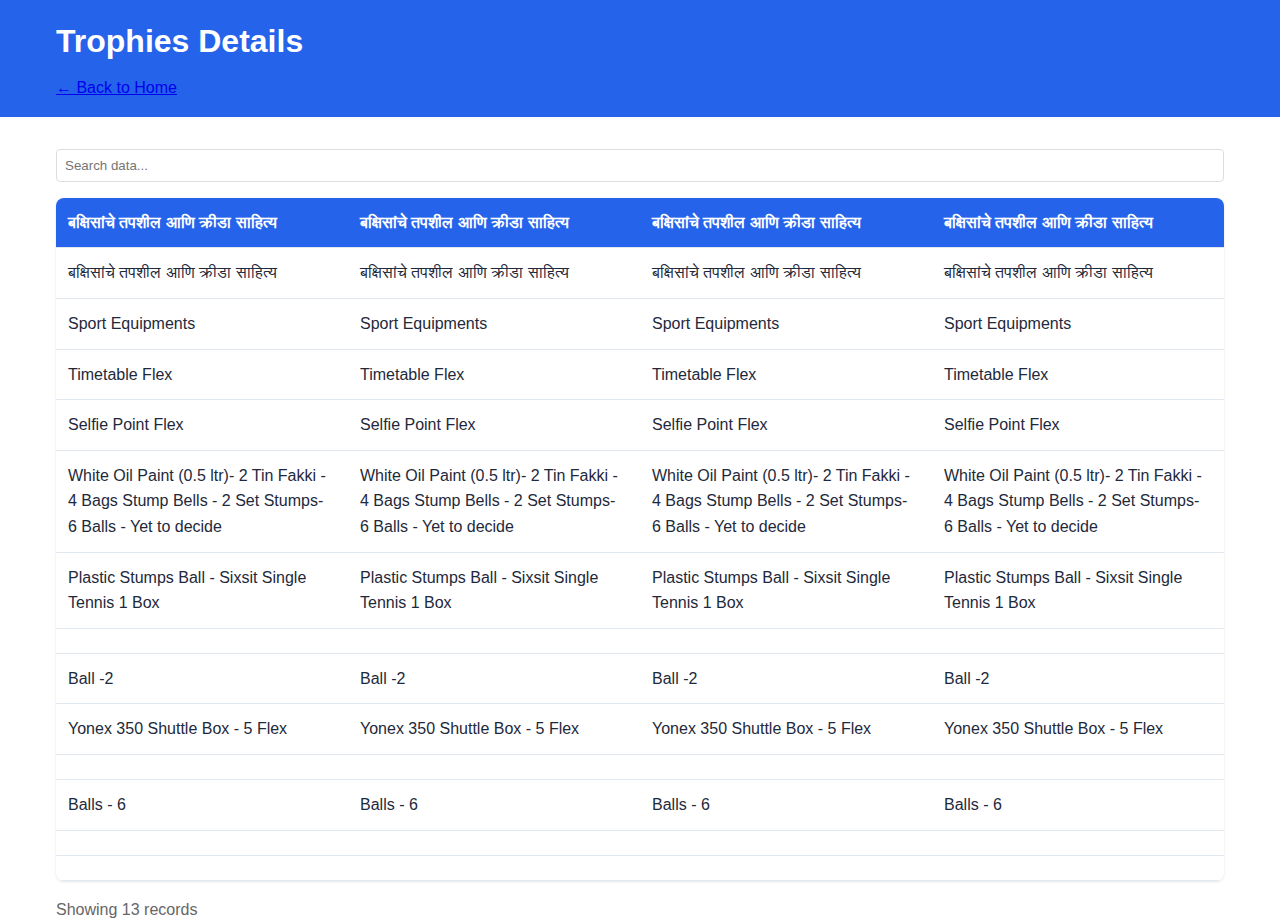
<file: trophies-details.html>
<!DOCTYPE html>
<html lang="en">
<head>
    <meta charset="UTF-8">
    <meta name="viewport" content="width=device-width, initial-scale=1.0">
    <title>Trophies Details</title>
    <link rel="stylesheet" href="assets/style.css">
    
</head>
<body>

    <header>
        <div class="container">
            <h1>Trophies Details</h1>
            <p><a href="index.html">← Back to Home</a></p>
            
        </div>
    </header>
    
    <div class="container" id="main-content">
        <div style="margin-bottom: 1rem;">
            <input type="text" id="search" placeholder="Search data..." style="width: 100%; padding: 0.5rem; border: 1px solid #ddd; border-radius: 4px;">
        </div>
        
        <table class="data-table" id="dataTable">
            <thead>
                <tr>
                    <th>बक्षिसांचे तपशील आणि क्रीडा साहित्य</th>
                    <th>बक्षिसांचे तपशील आणि क्रीडा साहित्य</th>
                    <th>बक्षिसांचे तपशील आणि क्रीडा साहित्य</th>
                    <th>बक्षिसांचे तपशील आणि क्रीडा साहित्य</th>
                </tr>
            </thead>
            <tbody>
                <tr>
                    <td>बक्षिसांचे तपशील आणि क्रीडा साहित्य</td>
                    <td>बक्षिसांचे तपशील आणि क्रीडा साहित्य</td>
                    <td>बक्षिसांचे तपशील आणि क्रीडा साहित्य</td>
                    <td>बक्षिसांचे तपशील आणि क्रीडा साहित्य</td>
                </tr>
                <tr>
                    <td>Sport Equipments</td>
                    <td>Sport Equipments</td>
                    <td>Sport Equipments</td>
                    <td>Sport Equipments</td>
                </tr>
                <tr>
                    <td>Timetable Flex</td>
                    <td>Timetable Flex</td>
                    <td>Timetable Flex</td>
                    <td>Timetable Flex</td>
                </tr>
                <tr>
                    <td>Selfie Point Flex </td>
                    <td>Selfie Point Flex </td>
                    <td>Selfie Point Flex </td>
                    <td>Selfie Point Flex </td>
                </tr>
                <tr>
                    <td>White Oil Paint (0.5 ltr)- 2 Tin
Fakki - 4 Bags
Stump Bells - 2 Set
Stumps-  6
Balls - Yet to decide</td>
                    <td>White Oil Paint (0.5 ltr)- 2 Tin
Fakki - 4 Bags
Stump Bells - 2 Set
Stumps-  6
Balls - Yet to decide</td>
                    <td>White Oil Paint (0.5 ltr)- 2 Tin
Fakki - 4 Bags
Stump Bells - 2 Set
Stumps-  6
Balls - Yet to decide</td>
                    <td>White Oil Paint (0.5 ltr)- 2 Tin
Fakki - 4 Bags
Stump Bells - 2 Set
Stumps-  6
Balls - Yet to decide</td>
                </tr>
                <tr>
                    <td>Plastic Stumps
Ball - Sixsit Single Tennis 1 Box</td>
                    <td>Plastic Stumps
Ball - Sixsit Single Tennis 1 Box</td>
                    <td>Plastic Stumps
Ball - Sixsit Single Tennis 1 Box</td>
                    <td>Plastic Stumps
Ball - Sixsit Single Tennis 1 Box</td>
                </tr>
                <tr>
                    <td></td>
                    <td></td>
                    <td></td>
                    <td></td>
                </tr>
                <tr>
                    <td>Ball -2</td>
                    <td>Ball -2</td>
                    <td>Ball -2</td>
                    <td>Ball -2</td>
                </tr>
                <tr>
                    <td>Yonex 350 Shuttle Box - 5
Flex</td>
                    <td>Yonex 350 Shuttle Box - 5
Flex</td>
                    <td>Yonex 350 Shuttle Box - 5
Flex</td>
                    <td>Yonex 350 Shuttle Box - 5
Flex</td>
                </tr>
                <tr>
                    <td></td>
                    <td></td>
                    <td></td>
                    <td></td>
                </tr>
                <tr>
                    <td>Balls - 6</td>
                    <td>Balls - 6</td>
                    <td>Balls - 6</td>
                    <td>Balls - 6</td>
                </tr>
                <tr>
                    <td></td>
                    <td></td>
                    <td></td>
                    <td></td>
                </tr>
                <tr>
                    <td></td>
                    <td></td>
                    <td></td>
                    <td></td>
                </tr>
            </tbody>
        </table>
        
        <p style="margin-top: 1rem; color: #666;">
            Showing 13 records
        </p>
    </div>
    
    <script src="assets/script.js"></script>
    <script>searchTable('search', 'dataTable');</script>
</body>
</html>
</file>
<file: assets/style.css>
:root {
                    --primary-color: #2563eb;
                    --secondary-color: #64748b;
                    --background-color: #ffffff;
                    --text-color: #1e293b;
                    --border-color: #e2e8f0;
                    --shadow: 0 1px 3px rgba(0,0,0,0.1);
                }
                
                * { margin: 0; padding: 0; box-sizing: border-box; }
                
                body {
                    font-family: -apple-system, BlinkMacSystemFont, 'Segoe UI', sans-serif;
                    line-height: 1.6;
                    color: var(--text-color);
                    background: var(--background-color);
                }
                
                .container {
                    max-width: 1200px;
                    margin: 0 auto;
                    padding: 0 1rem;
                }
                
                header {
                    background: var(--primary-color);
                    color: white;
                    padding: 1rem 0;
                    margin-bottom: 2rem;
                }
                
                h1 { font-size: 2rem; margin-bottom: 0.5rem; }
                h2 { font-size: 1.5rem; margin-bottom: 1rem; color: var(--primary-color); }
                
                .nav-grid {
                    display: grid;
                    grid-template-columns: repeat(auto-fit, minmax(300px, 1fr));
                    gap: 1.5rem;
                    margin: 2rem 0;
                }
                
                .nav-card {
                    background: white;
                    border: 1px solid var(--border-color);
                    border-radius: 8px;
                    padding: 1.5rem;
                    box-shadow: var(--shadow);
                    transition: transform 0.2s, box-shadow 0.2s;
                }
                
                .nav-card:hover {
                    transform: translateY(-2px);
                    box-shadow: 0 4px 12px rgba(0,0,0,0.15);
                }
                
                .data-table {
                    width: 100%;
                    border-collapse: collapse;
                    margin: 1rem 0;
                    background: white;
                    border-radius: 8px;
                    overflow: hidden;
                    box-shadow: var(--shadow);
                }
                
                .data-table th,
                .data-table td {
                    padding: 0.75rem;
                    text-align: left;
                    border-bottom: 1px solid var(--border-color);
                }
                
                .data-table th {
                    background: var(--primary-color);
                    color: white;
                    font-weight: 600;
                }
                
                .data-table tr:hover {
                    background: #f8fafc;
                }
                
                .btn {
                    display: inline-block;
                    padding: 0.5rem 1rem;
                    background: var(--primary-color);
                    color: white;
                    text-decoration: none;
                    border-radius: 6px;
                    transition: background 0.2s;
                }
                
                .btn:hover {
                    background: #1d4ed8;
                }
                
                @media (max-width: 768px) {
                    .container { padding: 0 0.5rem; }
                    .nav-grid { grid-template-columns: 1fr; }
                    .data-table { font-size: 0.9rem; }
                }
</file>
